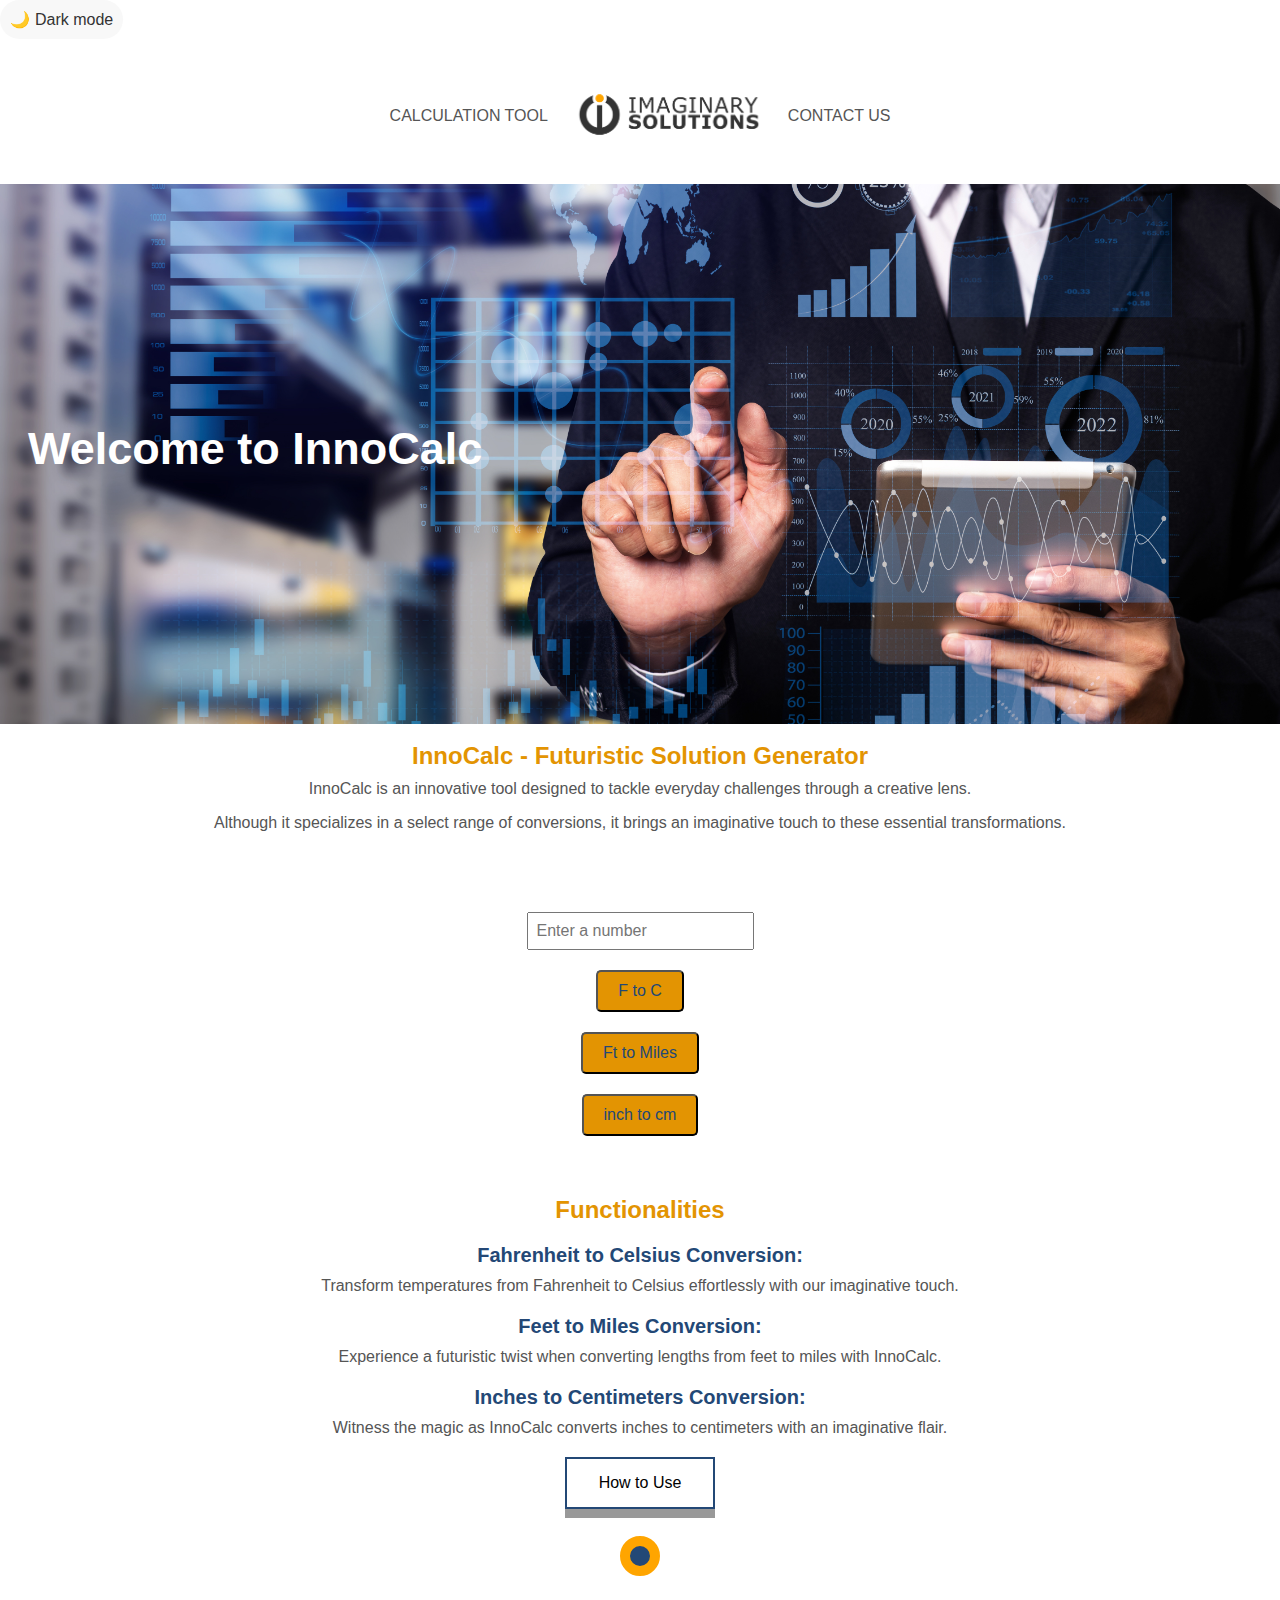
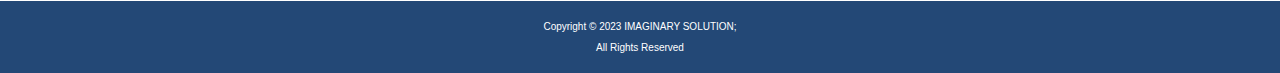
<file: calculation.html>
<!DOCTYPE html>
<html lang="en">
<head>
    <meta charset="UTF-8">
    <meta name="viewport" content="width=device-width, initial-scale=1.0">
    <link rel="stylesheet" href="https://cdnjs.cloudflare.com/ajax/libs/font-awesome/4.7.0/css/font-awesome.min.css">
    <link rel="stylesheet" href="./assets/styles/style.css">
    <title>Calculation</title>
</head>
<body>
       <!-- Dark Mode -->
       <button class="dark-mode-btn" onclick="myFunction()">Dark mode</button>

           <!-- Top Navigation Menu -->
    <div class="mobile-container">
     <nav class="topnav">
        <div class="logo">
            <a href="index.html">
                <img src="./assets/images/imaginary-Solutions-logo.png" alt="Logo">
            </a>
        </div>
      <div class="menu-icon" onclick="toggleMenu()">
          <i class="fa fa-bars"></i>
      </div>
      <div class="close-icon" onclick="toggleMenu()">
        <i class="fa fa-times"></i>
      </div>
      <ul class="nav-links" id="navLinks">
        <li><a href="calculation.html">CALCULATION TOOL</a></li>
        <li class="logo-2">
            <a href="index.html">
                <img src="./assets/images/imaginary-Solutions-logo.png" alt="Logo">
            </a>
        </li>
        <li><a href="contact.html">CONTACT US</a></li>
    </ul>
  </nav>
</div>
     <!-- Hero Image -->
     <div class="hero-container hero-calculation">
        <div class="hero-text">
            <h1>Welcome to InnoCalc</h1>
        </div>      
    </div>
    <!-- Content -->
    <div class="article-center">
        <h2>InnoCalc - Futuristic Solution Generator</h2>
        <h2></h2>
        <p>InnoCalc is an innovative tool designed to tackle everyday challenges through a creative lens.</p>
        <p>Although it specializes in a select range of conversions, it brings an imaginative touch to
            these essential transformations.</p>
                    <!-- Calculation tool -->
          <div class="calculation-wrapper">
            <input type="number" id="inputNumber" placeholder="Enter a number"> 
            <button class="calc-button" onclick="convertToCelsius() ">F to C</button>
           <button class="calc-button" onclick="convertToMiles() ">Ft to Miles</button>
           <button class="calc-button" onclick="convertToCentimeters() ">inch to cm</button>
           <div id="result"></div>
    </div>
            <h2>Functionalities</h2>
                <h3>Fahrenheit to Celsius Conversion: </h3>
                    <p>Transform temperatures from Fahrenheit to Celsius effortlessly with our imaginative touch.</p>
                <h3>Feet to Miles Conversion:</h3>
                    <p>Experience a futuristic twist when converting lengths from feet to miles with InnoCalc.</p>
                <h3>Inches to Centimeters Conversion: </h3>
                    <p>Witness the magic as InnoCalc converts inches to centimeters with an imaginative flair.</p>
            
          <!-- !-- New Modal for How to Use --> 
          <div class="modal-button">
              <button class="show modal-show-button" aria-haspopup="true">How to Use</button>
          </div>
          <div class="mask" role="dialog"></div>
          <div class="modal" role="alert">
              <button class="close" role="button">X</button>
              <h2>How It Works:</h2>
              <h3>Enter Your Value:</h3>
              <p>Input your value into the provided field. Let your imagination fuel this transformation!</p>
              <h3>Select Your Conversion:</h3>
              <p>Choose from the available conversion options: Fahrenheit to Celsius, Feet to Miles, or Inches
                  to Centimeters.</p>
              <h3>Generate Your Imaginative Result:</h3>
              <p>Click your chosen calculation and watch as InnoCalc crafts an imaginative and accurate
                  conversion for you.</p>
              <p>Join the Imaginative Journey!</p>
              <br>
              <p>InnoCalc may have a limited range of functions, but its imaginative touch makes every
                  transformation an adventure.</p>
              <p>Explore these essential conversions with a sprinkle of creativity and innovation.</p>
          </div>
  
        </div>
    <!-- Animation -->
    <div class="ball-container">
        <div class="circle"></div>
      </div>
    <!-- Footer -->
    <footer>
        <p> Copyright &copy 2023 IMAGINARY SOLUTION; </p>
       <p> All Rights Reserved</p>
       </footer>
    </div>
    <script src="./assets/scripts/script.js"></script> 
</body>
</html>
</file>
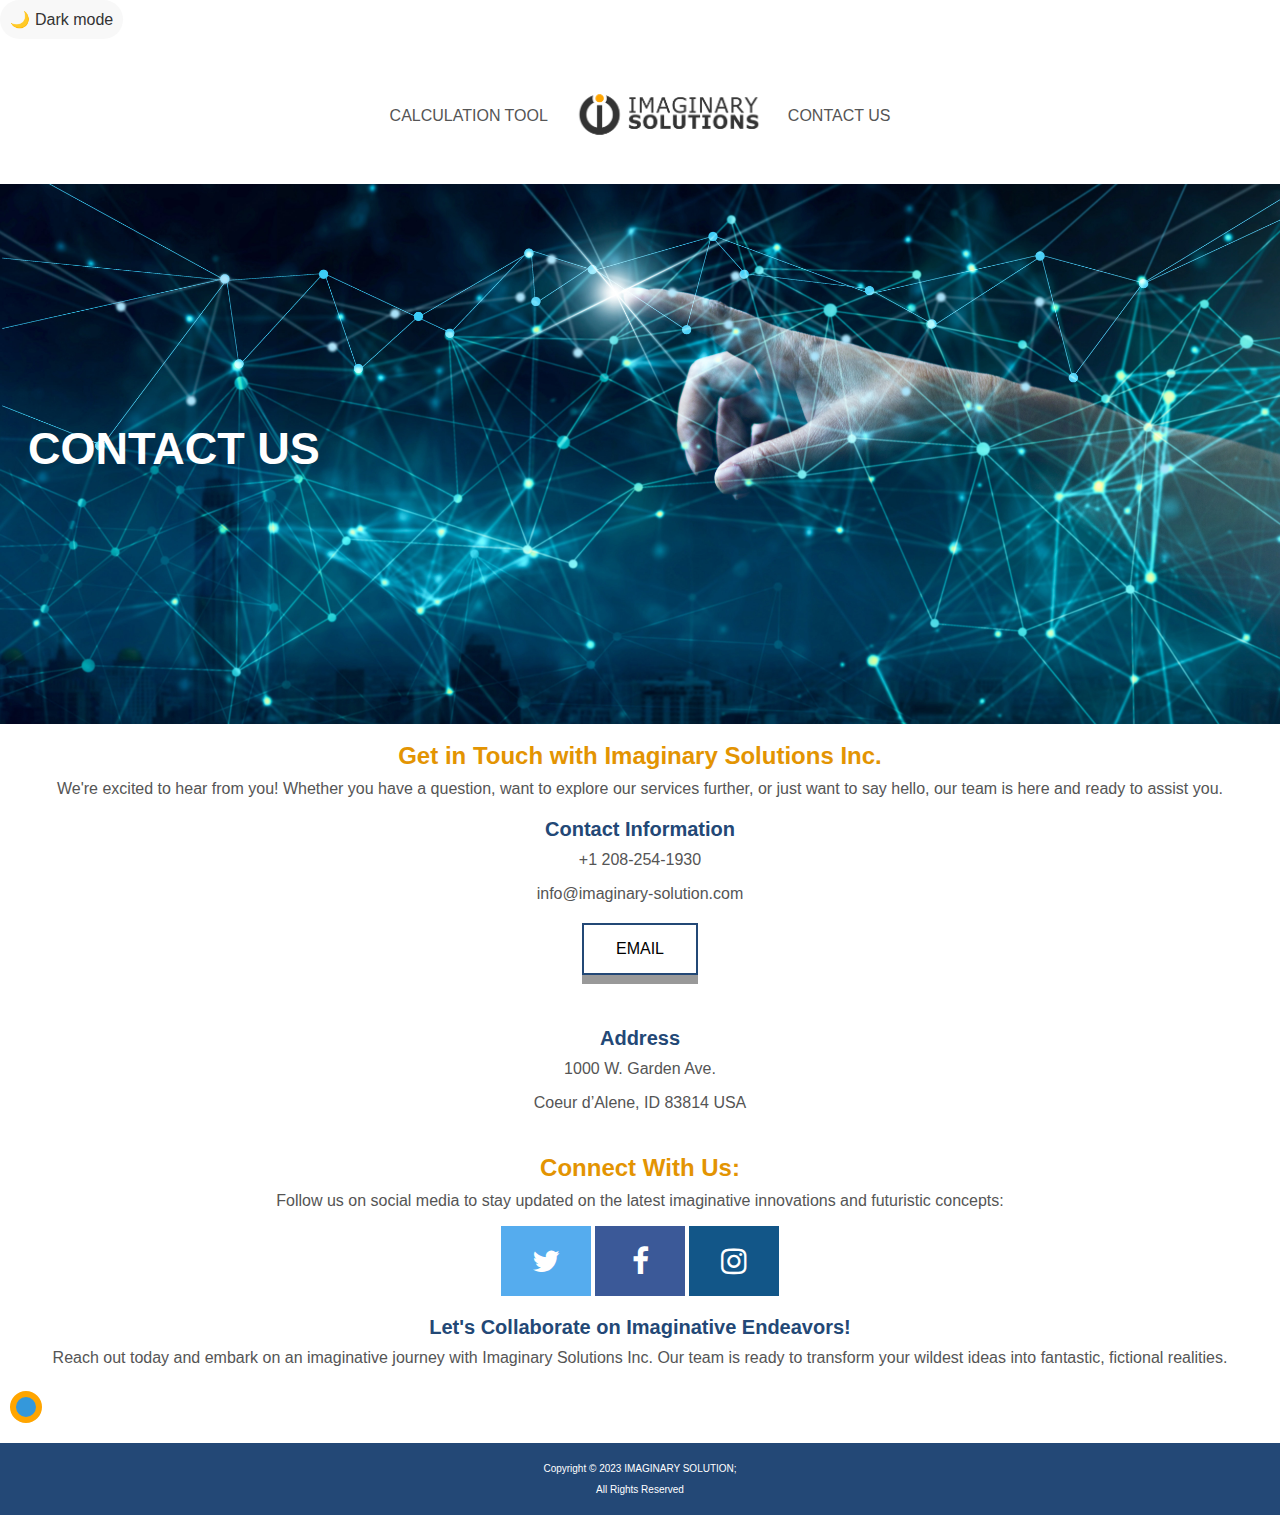
<file: contact.html>
<!DOCTYPE html>
<html lang="en">
<head>
    <meta charset="UTF-8">
    <meta name="viewport" content="width=device-width, initial-scale=1.0">
    <link rel="stylesheet" href="https://cdnjs.cloudflare.com/ajax/libs/font-awesome/4.7.0/css/font-awesome.min.css">
    <link rel="stylesheet" href="./assets/styles/style.css">    <title>Contact</title>
</head>
<body>
       <!-- Dark Mode -->
       <button class="dark-mode-btn" onclick="myFunction()">Dark mode</button>
       <!-- Top Navigation Menu -->
    <div class="mobile-container">
       <nav class="topnav">
        <div class="logo">
            <a href="index.html">
                <img src="./assets/images/imaginary-Solutions-logo.png" alt="Logo">
            </a>
        </div>
      <div class="menu-icon" onclick="toggleMenu()">
          <i class="fa fa-bars"></i>
      </div>
      <div class="close-icon" onclick="toggleMenu()">
        <i class="fa fa-times"></i>
      </div>
      <ul class="nav-links" id="navLinks">
        <li><a href="calculation.html">CALCULATION TOOL</a></li>
        <li class="logo-2">
            <a href="index.html">
                <img src="./assets/images/imaginary-Solutions-logo.png" alt="Logo">
            </a>
        </li>
        <li><a href="contact.html">CONTACT US</a></li>
    </ul>
  </nav>
</div>
     <!-- Hero Image -->
     <div class="hero-container hero-contact">
        <div class="hero-text">
            <h1>CONTACT US</h1>
        </div>      
    </div>
    <!-- Content -->
    <div class="article-center">
        <h2>Get in Touch with Imaginary Solutions Inc.</h2>
        <p>We're excited to hear from you! Whether you have a question, want to explore our services
            further, or just want to say hello, our team is here and ready to assist you.</p>
        <h3>Contact Information</h3>
        <p>+1 208-254-1930</p>
        <p>info@imaginary-solution.com</p>
        <!-- Modal -->
<div class="modal-button">
    <button class="show modal-show-button" aria-haspopup="true">EMAIL</button>
    </div>
    <div class="mask" role="dialog"></div>
    <div class="modal" role="alert">
      <button class="close" role="button">X</button>
      <p>Email: <a href="mailto:info@imaginary-solution.com">info@imaginary-solution.com</a></p>
    </div>
        <br>
        <h3>Address</h3>
        <p>1000 W. Garden Ave.</p>
        <p>Coeur d’Alene, ID 83814 USA</p>
    </div>
    </div>
  
<!-- Social Media -->
<div class="article-center">
    <h2>Connect With Us:</h2>
    <p>Follow us on social media to stay updated on the latest imaginative innovations and futuristic
        concepts:</p>
        <a href="#ImaginarySolutions" class="fa fa-twitter"></a>
        <a href="#ImaginarySolutionsInc" class="fa fa-facebook"></a>
        <a href="#ImaginarySolutionsOfficial" class="fa fa-instagram"></a>
        <h3>Let's Collaborate on Imaginative Endeavors!</h3>
        <p>Reach out today and embark on an imaginative journey with Imaginary Solutions Inc. Our
            team is ready to transform your wildest ideas into fantastic, fictional realities.</p>
</div>
<!-- Animation -->
<div class="ball-bounce"></div>
    <!-- Footer -->
    <footer>
        <p> Copyright &copy 2023 IMAGINARY SOLUTION; </p>
       <p> All Rights Reserved</p>
       </footer>
    </div>
    <script src="./assets/scripts/script.js"></script> 
    <script src="https://ajax.googleapis.com/ajax/libs/jquery/2.1.3/jquery.min.js"></script>
</body>
</html>
</file>
<file: assets/styles/style.css>
body {
    font-family: Verdana, Geneva, Tahoma, sans-serif;
    margin: 0;
    padding: 0;
    box-sizing: border-box;
}
/* Darko Mode */
.dark-mode {
    background-color: black;
    color: white;
}

.mobile-container {
    max-width: 100%;
    margin: auto;
    /* background-color: #333; */
    color: white;
    /* border-radius: 10px; */
}
.topnav {
display: flex;
flex-direction: column;
align-items: center;
position: relative;
padding: 15px;
background-color: white;
}

.topnav .logo {
    display: flex;
    align-items: center;
    margin-bottom: 10px;
    }
    .topnav .logo img{
        max-width: 100px;
        height: auto;
        margin-right: 180px;
        }
     /* .logo img {
        width: 100px;
        height: auto;
        margin-right: 200px;
        margin-left: 0;
        
    } */
    .logo-2 {
        display: none;
    }
    
    .topnav .logo a {
        text-decoration: none;
        font-size: 18px;
        color: blanchedalmond;
    }

.menu-icon,  .close-icon {
    cursor: pointer;
    position: absolute;
    font-size: 20px;
    color:#FFA500;
    top: 15px;
}

.menu-icon {
    right: 15px;   
}

.close-icon {
display: none;
right: 15px;
}

.nav-links {
    list-style: none;
    display: none;
    width: 100%;
    text-align: center;
    background-color: #FFA500;
    /* border-radius: 0 0 10px 10px; */
    padding: 15px;
}

.nav-links.show {
    display: flex;
    flex-direction: column;
}

.nav-links li {
    margin-bottom: 10px;
}

.nav-links li a {
    text-decoration: none;
    font-size: 16px;
    color: whitesmoke;
    padding: 10px;
    display: block;
    border-radius: 5px;
}


.nav-links li a:hover {
    background-color:#e39402;
}

.article-container {
    max-width: 100%;
    margin: 0 auto;
    padding: 20px;
    display: grid;
    grid-template-columns: 1fr;
    gap: 20px;
}

header, article, footer {
    margin-bottom: 20px;
}
 article {
    text-align: left;
 }

h1, h2 {
    color: #e39402 ;
    font-size: 24px;
    margin-top: auto;
    margin-bottom: 10px;
}

p {
 color: #555;
 font-size: 16px;
 /* margin-bottom: 20px; */
 margin-top: 10px;
}

img {
    max-width: 100%;
    height: auto;
    border: 8px;
    margin-bottom: auto;
}

/* Footer */
footer {
    background-color: #234876;
    color: white;
    text-align: center;
    padding: 10px;
    margin-bottom: 0
}
footer p {
    color: white;
    font-size: 10px;
}


/* Hero image */
.hero-container {
    display: none;
}


/* Calculation tool */
.calculation-wrapper {
    display: flex;
    flex-direction: column;
    align-items: center;
    justify-content: center;
    /* text-align: center; */
    padding: 20px;
    margin-top: 50px;
}
 input {
    margin: 10px;
    padding: 8px;
    font-size: 16px;
}

.calc-button {
margin: 10px;
padding: 10px 20px;
font-size: 16px;
background-color: #e39402;
color: #234876;
border-radius: 5px;
cursor: pointer;
}
#result {
    margin-top: 20px;
    padding: 5px;
    font-size: 18px;
    color:#234876;    
}
/* Contact page content */
.article-center {
    padding: 20px;
    text-align: justify;
}

.article-center h2 {
    font-size: 24px;
    margin-bottom: 10px;
}

.article-center h3 {
    font-size: 20px;
    margin-bottom: 8px;
    color: #234876;
}

.article-center p {
    font-size: 16px;
    margin-bottom: 16px;
}

/* Modal for mobile size*/
.modal {
    display: none;
    position: fixed;
    top: 50%;
    left: 50%;
    transform: translate(-50%, -50%);
    background: rgb(255, 255, 255);
    color: rgb(5, 101, 186);
    padding: 20px;
    border-radius: 8px;
    box-shadow: 0 0 10px rgba(0, 0, 0, 0.3);
    text-align: center;
}
.modal-show-button {
    padding: 10px 20px;
    font-size: 14px;
}
.modal-button {
    text-align: center;
    margin-bottom: 10px;
}

.modal-show-button {
    background-color: white; 
    color: black; 
    border: 2px solid #234876;
    padding: 15px 32px;
    text-align: center;
    text-decoration: none;
    display: inline-block;
    font-size: 16px;
    margin: 4px 2px;
    cursor: pointer;
    box-shadow: 0 9px #999;
}
.modal-show-button:hover {
    background-color: #234876;
    color: white;
}
.modal-show-button:active {
    background-color: #1c3954;
}
.close {
    position: absolute;
    top: 10px;
    right: 10px;
    cursor: pointer;
    background: none;
    border: none;
    font-size: 18px;
    color: #234876;
}

.close:hover {
    background-color: #f3bf5f;
    border-radius: 10px;
    color: white;
}

/* Darko Mode */
.dark-mode {
    background-color: black;
    color:grey;
}
.dark-mode li {
    color: grey;
}
.dark-mode p {
    color: grey;
}
/* Social Media Icons*/
.fa {
    padding: 20px;
    font-size: 30px;
    width: 50px;
    text-align: center;
    text-decoration: none;
  }

.fa:hover {
    opacity: 0.7;
}

.fa-facebook {
  background: #3B5998;
  color: white;
}

.fa-twitter {
  background: #55ACEE;
  color: white;
}

.fa-instagram {
  background: #125688;
  color: white;
}
/* Darko Mode */
/* Dark mode switch button */
.dark-mode-btn {
    background-color: #f8f8f8; /* Light background color */
    color: #333; /* Dark text color */
    border: none;
    padding: 10px;
    border-radius: 20px;
    cursor: pointer;
    font-size: 16px;
    transition: background-color 0.3s ease;
  }
  
  /* Dark mode switch button in dark mode */
  .dark-mode .dark-mode-btn {
    background-color: #333; /* Dark background color in dark mode */
    color: #f8f8f8; /* Light text color in dark mode */
  }
  
  /* Moon and sun icons for the button */
  .dark-mode-btn::before {
    content: "\1F319"; /* Moon icon */
    margin-right: 5px;
  }
  
  .dark-mode .dark-mode-btn::before {
   
    content: "\2600"; /* Sun icon */

  }
  
/* DESKTOP SIZE SCREEN STYLES */
@media (min-width: 768px) {
    /* Hero-Image */
    .hero-container {
        display: flex;
        align-items: center; 
        justify-content: left; 
        /* text-align: left; */
        height: 60vh; /* height  */
    }
    .hero-home {
    background: url('../images/imaginary-Solutions-hero.jpeg') center/cover no-repeat;

    }
    .hero-contact {
        background: url('../images/imaginary-Solutions-hand.jpeg') center/cover no-repeat;
        }
        .hero-calculation {
            background: url('../images/Imaginary-Solution-Calculation.jpeg') center/cover no-repeat;
        
            }

    .hero-text {
        text-align: left; /* Align text to the left */
        color: white;
        padding: 8px; /* padding for better readability */
        /* font-size: 18px; */
    }
    .hero-text h1 {
        color: white;
        font-size: 45px;
        margin-left: 20px;
    }
    .hero-text p {
        color: white;
        font-size: 35px;
        margin-left: 20px;
    }
/* Article Container Style */
.article {
    /* display: flex; */
    display: grid;
    grid-template-columns: 1fr 1fr;
}
.article-container {
    /* display: grid; */
    /* grid-template-columns: 1fr 1fr;  */
    gap: 20px;
    margin: 0 auto;
}

.article-image {
    width: 100%;
    height: auto;
}

/* Article Content Style */
.article-content {
    display: grid;
    grid-template-columns: 1;
}
 .article-one {
    grid-row: 1;
} 

.article-two {
    grid-row: 2;
}

.article-three {
    grid-row: 3;
}

.article-four {
    grid-row: 4;
}

.article-five {
    grid-row: 5;
} */

.article-center {
    grid-template-columns: 1fr;
    align-content: center;
    text-align: center;
}
/* Article Image Style */
.article-image {
    display: grid;
    grid-template-columns: 2;
}

.column-2 {
    grid-column: 2; /* Image on the right */
}

    /* Top Navigation Bar */
    .logo img {
        display: none;
    }

    .topnav {
        background-color: transparent;
        display: flex;
        align-items: center;
        justify-content: space-between;
        padding: 15px;
    
    }

    .topnav .logo-2 {
        display: flex;
        align-items: center;
        justify-content: center;
        margin-bottom: 0;
    }

    .logo-2 img {
        max-width: 200px;
        height: auto;
    }

    .topnav #navLinks {
        display: flex;
        flex-direction: row;
        align-items: center;
    }

    .topnav .logo-2 img {
        margin: 0;
    }

   .menu-icon, .close-icon {
    top: 15px;
   }
   .menu-icon {
    display: none;
    right: 15px;
   }

   .nav-links {
    display: flex;
    width: auto;
    background-color: transparent;
    padding: 0;
    margin: 0;
    
   }

   .nav-links.show {
    display: flex;
    flex-direction: row;
   }

   .nav-links li {
    margin: 0;
    
   }
   .nav-links li a {
    color: #555;
}

.nav-links li a:hover {
    background-color: transparent; /* background color on hover */
    color: #e39402; /* hover text color to orange */
}
   .nav-links li:last-child {
    margin-right: 0;
   }
   .mobile-container {
    background-color: transparent;
   }

   /* Footer */
   footer {
    grid-column: span 2;
    text-align: center;
    margin-top: 20px; 
}

/* CONTACT PAGE */
.article-center {
    grid-row: 6;
    grid-column:1 / span  2;
    align-content: center;
    text-align: center;
    padding: 8px;
    margin-top: 10px;
}
h3 {
    color: #234876;
}

/* Animation 1*/
@keyframes roll {
    0%, 100% {
        transform: translateX(0);
    }
    50% {
        transform: translateX(calc(100vw - 110px));
    }
}
.ball {
    width: 20px;
    height: 20px;
    background-color: #234876;
    border: 5px solid orange;
    border-radius: 50%;
    /* animation: bounce 2s infinite; */
    animation: roll 20s linear infinite;
    margin-left: 20px;
    box-shadow: 0 7px 8px rgba(0, 0, 0, 0.2);
}
/* Animation2 */
.ball-bounce {
    width: 20px;
    height: 20px;
    background-color: #3498db;
    border: 6px solid orange;
    border-radius: 50%;
    animation: bounce 2s infinite;
    margin-left: 10px;
}

@keyframes bounce {
    0%, 20%, 50%, 80%, 100% {
        transform: translateY(0);
    }
    40% {
        transform: translateY(-100px);
    }
    60% {
        transform: translateY(-50px);
    }
}
/* aniamation 3 */

.ball-container {
    display: grid;
    place-content: center;
    margin: auto;
    /* background: #e39402; */
    height: 50px;
  }
  
  .circle {
    width: 20px;
    height: 20px;
    background: #234876;
    border: 10px solid orange;
    border-radius: 50%;
    animation: pulse 1000ms infinite;
  }
  
  @keyframes pulse {
    0% {
      transform: scale(1);
    }
    100% {
      transform: scale(1.4);
    }
  }
  
  
/* Modal */
.modal-button {
    text-align: center;
  

}
.show {
    background-color: white; 
    color: black; 
    border: 2px solid #234876;
  padding: 15px 32px;
  text-align: center;
  text-decoration: none;
  display: inline-block;
  font-size: 16px;
  margin: 4px 2px;
  cursor: pointer;
    box-shadow: 0 9px #999;
}
.show:hover {
background-color: #234876;
color: white;
}

.show:active {
    background-color: #1c3954;
  }
.mask {
  display: none;
  position: fixed;
  top: 0;
  left: 0;
  width: 100%;
  height: 100%;
  background: rgba(0, 0, 0, 0.5);
  /* z-index: 1; */
}

.modal {
  display: none;
  position: fixed;
  top: 50%;
  left: 50%;
  transform: translate(-50%, -50%);
  background: rgb(255, 255, 255);
  color: rgb(5, 101, 186);
  padding: 20px;
  border-radius: 8px;
  box-shadow: 0 0 10px rgba(0, 0, 0, 0.3);
  /* z-index: 2; */
  text-align: center;
}

.close {
  position: absolute;
  top: 10px;
  right: 10px;
  cursor: pointer;
  background: none;
  border: none;
  font-size: 18px;
  color: #234876;
}
.close:hover {
    background-color: #f3bf5f;
    border-radius: 10px;
    color: white;
}
/* Calculation tool */
.calculation-wrapper {
    display: flex;
    flex-direction: column;
    align-items: center;
    justify-content: center;
    /* text-align: center; */
    padding: 20px;
    margin-top: 50px;
}
 input {
    margin: 10px;
    padding: 8px;
    font-size: 16px;
}

.calc-button {
margin: 10px;
padding: 10px 20px;
font-size: 16px;
background-color: #e39402;
color: #234876;
border-radius: 5px;
cursor: pointer;
}
#result {
    margin-top: 20px;
    padding: 5px;
    font-size: 18px;
    color:#234876;    
}
/* Darko Mode */
/* Dark mode switch button */
.dark-mode-btn {
    background-color: #f8f8f8; /* Light background color */
    color: #333; /* Dark text color */
    border: none;
    padding: 10px;
    border-radius: 20px;
    cursor: pointer;
    font-size: 16px;
    transition: background-color 0.3s ease;
  }
  
  /* Dark mode switch button in dark mode */
  .dark-mode .dark-mode-btn {
    background-color: #333; /* Dark background color in dark mode */
    color: #f8f8f8; /* Light text color in dark mode */
  }
  
  /* Moon and sun icons for the button */
  .dark-mode-btn::before {
    content: "\1F319"; /* Moon icon */
    margin-right: 5px;
  }
  
  .dark-mode .dark-mode-btn::before {
   
    content: "\2600"; /* Sun icon */

  }

/* White color for links in dark mode */
.dark-mode .topnav a {
    color: #f8f8f8; 
}

/* Social Media Icons*/
.fa {
    padding: 20px;
    font-size: 30px;
    width: 50px;
    text-align: center;
    text-decoration: none;
  }
  
.fa:hover {
    opacity: 0.7;
}

.fa-facebook {
  background: #3B5998;
  color: white;
}

.fa-twitter {
  background: #55ACEE;
  color: white;
}

.fa-instagram {
  background: #125688;
  color: white;
}

}
</file>
